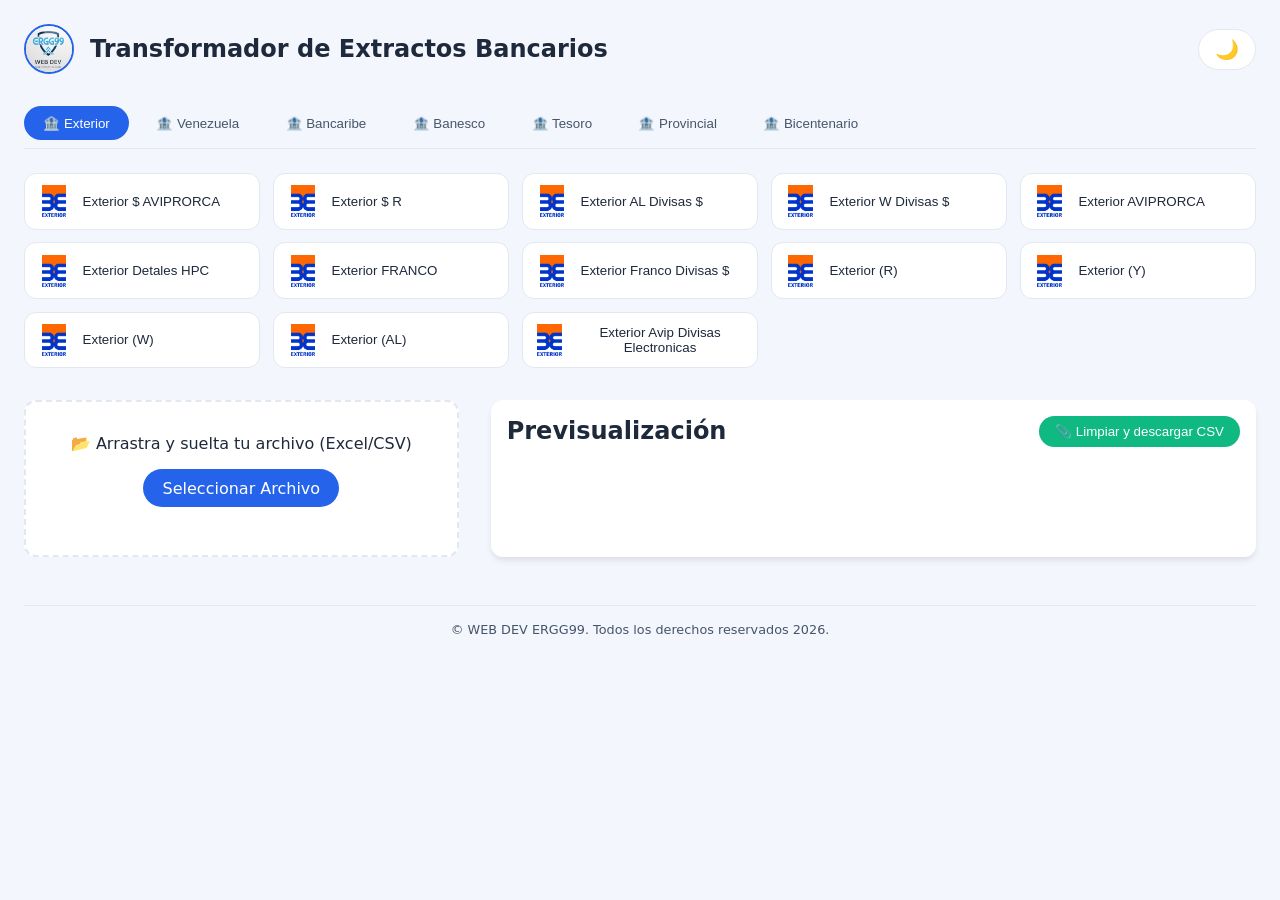
<file: index.html>
<!DOCTYPE html>
<html lang="es">
<head>
    <meta charset="UTF-8">
    <meta name="viewport" content="width=device-width, initial-scale=1.0, user-scalable=yes">
    <link rel="icon" type="image/png" href="static/logos/logo_ergg99.png">
    <title>Transformador de Extractos Bancarios</title>
    <link rel="stylesheet" href="static/styles.css">
    <script src="static/xlsx.full.min.js"></script>
</head>
<body>
    
    <div class="app-container">
        <header>
            <div class="logo-title">
                <img src="static/logos/logo_ergg99.png" alt="" class="logo-ergg99" aria-hidden="true">
                <h1>Transformador de Extractos Bancarios</h1>
            </div>
            <button id="darkModeToggle" class="dark-toggle" aria-label="Cambiar tema de color">🌙</button>
        </header>

        <nav class="tab-bar" aria-label="Selección de Banco">
            <button class="tab-btn active" data-tab="exterior">🏦 Exterior</button>
            <button class="tab-btn" data-tab="venezuela">🏦 Venezuela</button>
            <button class="tab-btn" data-tab="bancaribe">🏦 Bancaribe</button>
            <button class="tab-btn" data-tab="banesco">🏦 Banesco</button>
            <button class="tab-btn" data-tab="tesoro">🏦 Tesoro</button>
            <button class="tab-btn" data-tab="provincial">🏦 Provincial</button>
            <button class="tab-btn" data-tab="bicentenario">🏦 Bicentenario</button>
            
        </nav>

        <main>
            <div id="tab-exterior" class="tab-content active">
                <div class="buttons-grid">
                    <button class="transform-btn" data-structure="1.1-Exterior $ AVIPRORCA">
                        <img src="static/logos/banco-exterior-ve-logo.png" alt="">
                        <span>Exterior $ AVIPRORCA</span>
                    </button>
                    <button class="transform-btn" data-structure="2-Exterior R Divisas $">
                        <img src="static/logos/banco-exterior-ve-logo.png" alt="">
                        <span>Exterior $ R</span>
                    </button>
                    <button class="transform-btn" data-structure="2-Exterior AL Divisas $">
                        <img src="static/logos/banco-exterior-ve-logo.png" alt="">
                        <span>Exterior AL Divisas $</span>
                    </button>
                    <button class="transform-btn" data-structure="2-Exterior W Divisas $">
                        <img src="static/logos/banco-exterior-ve-logo.png" alt="">
                        <span>Exterior W Divisas $</span>
                    </button>
                    <button class="transform-btn" data-structure="1-ExteriorAVIPRORCA">
                        <img src="static/logos/banco-exterior-ve-logo.png" alt="">
                        <span>Exterior AVIPRORCA</span>
                    </button>
                    <button class="transform-btn" data-structure="1-ExteriorDetalesHPC">
                        <img src="static/logos/banco-exterior-ve-logo.png" alt="">
                        <span>Exterior Detales HPC</span>
                    </button>
                    <button class="transform-btn" data-structure="2-ExteriorFRANCO">
                        <img src="static/logos/banco-exterior-ve-logo.png" alt="">
                        <span>Exterior FRANCO</span>
                    </button> 
                    <button class="transform-btn" data-structure="2.1-ExteriorFRANCODivisas$">
                        <img src="static/logos/banco-exterior-ve-logo.png" alt="">
                        <span>Exterior Franco Divisas $</span>
                    </button>
                    <button class="transform-btn" data-structure="2-Exterior(R)">
                        <img src="static/logos/banco-exterior-ve-logo.png" alt="">
                        <span>Exterior (R)</span>
                    </button>
                    <button class="transform-btn" data-structure="2-Exterior(Y)">
                        <img src="static/logos/banco-exterior-ve-logo.png" alt="">
                        <span>Exterior (Y)</span>
                    </button>
                    <button class="transform-btn" data-structure="2-Exterior(W)">
                        <img src="static/logos/banco-exterior-ve-logo.png" alt="">
                        <span>Exterior (W)</span>
                    </button>
                    <button class="transform-btn" data-structure="2-Exterior(AL)">
                        <img src="static/logos/banco-exterior-ve-logo.png" alt="">
                        <span>Exterior (AL)</span>
                    </button>
                    <button class="transform-btn" data-structure="1.2-Exterior Avip Divisas Electronicas">
                        <img src="static/logos/banco-exterior-ve-logo.png" alt="">
                        <span>Exterior Avip Divisas Electronicas</span>
                    </button>
                </div>
            </div>

            <div id="tab-venezuela" class="tab-content">
                <div class="buttons-grid">
                    <button class="transform-btn" data-structure="3-VenezuelaAVIPRORCA">
                        <img src="static/logos/bdv-banco-de-venezuela-logo.png" alt="">
                        <span>Venezuela AVIPRORCA</span>
                    </button>
                    <button class="transform-btn" data-structure="3-VenezuelaDetalesHPC">
                        <img src="static/logos/bdv-banco-de-venezuela-logo.png" alt="">
                        <span>Venezuela Detales HPC</span>
                    </button>
                </div>
            </div>

            <div id="tab-bancaribe" class="tab-content">
                <div class="buttons-grid">
                    <button class="transform-btn" data-structure="4-BancaribeAVIPRORCA">
                        <img src="static/logos/bancaribe-logo.png" alt="">
                        <span>Bancaribe AVIPRORCA</span>
                    </button>
                    <button class="transform-btn" data-structure="4-BancaribeDetalesHPC">
                        <img src="static/logos/bancaribe-logo.png" alt="">
                        <span>Bancaribe Detales HPC</span>
                    </button>
                    <button class="transform-btn" data-structure="4.1-BancaribeFranco">
                        <img src="static/logos/bancaribe-logo.png" alt="">
                        <span>Ban Caribe Franco</span>
                    </button>
                    <button class="transform-btn" data-structure="4.2-Bancaribe_Aviprorca_Divisas_$">
                        <img src="static/logos/bancaribe-logo.png" alt="">
                        <span>Ban Caribe Aviprorca Divisas $</span>
                    </button>
                </div>
            </div>

            <div id="tab-banesco" class="tab-content">
                <div class="buttons-grid">
                    <button class="transform-btn" data-structure="5-BanescoAVIPRORCA">
                        <img src="static/logos/Banesco-Logo-.png" alt="">
                        <span>Banesco AVIPRORCA</span>
                    </button>
                    <button class="transform-btn" data-structure="5-BanescoFRANCO">
                        <img src="static/logos/Banesco-Logo-.png" alt="">
                        <span>Banesco FRANCO</span>
                    </button>
                </div>
            </div>

            <div id="tab-tesoro" class="tab-content">
                <div class="buttons-grid">
                    <button class="transform-btn" data-structure="7-Banco_del_TesoroAVIPRORCA">
                        <img src="static/logos/banco-del-tesoro.png" alt="">
                        <span>Banco del Tesoro AVI</span>
                    </button>
                     <button class="transform-btn" data-structure="7.1-Banco_del_TesoroAVIPRORCA$">
                        <img src="static/logos/banco-del-tesoro.png" alt="">
                        <span>Banco del Tesoro Divisas $</span>
                    </button>
                </div>
            </div>
            <div id="tab-provincial" class="tab-content">
                <div class="buttons-grid">
                    <button class="transform-btn" data-structure="6-ProvincialAVIPRORCA">
                        <img src="static/logos/Logo Provincial.png" alt="">
                        <span>Provincial Avi</span>
                    </button>
                </div>
            </div>
            <div id="tab-bicentenario" class="tab-content">
                <div class="buttons-grid">
                    <button class="transform-btn" data-structure="7-bicentenarioAVIPRORCA">
                        <img src="static/logos/bicentenario.png" alt="">
                        <span>Bicentenario Avi</span>
                    </button>
                     </div>
            </div>
        </main>

        <section class="workspace">
            <div id="drop-area">
                <p>📂 Arrastra y suelta tu archivo (Excel/CSV)</p>
                <label class="btn-file">
                    Seleccionar Archivo
                    <input type="file" id="fileElem" accept=".xlsx,.xls,.csv">
                </label>
                <p id="file-info"></p>
            </div>

            <div id="preview-container">
                <div class="preview-header">
                    <h2>Previsualización</h2>
                    <button id="exportBtn" class="export-btn">📎 Limpiar y descargar CSV</button>
                </div>
                <div id="preview">
                    <table id="preview-table">
                        <thead></thead>
                        <tbody></tbody>
                    </table>
                </div>
            </div>
        </section>

        <footer>
            <p>&copy; <span id="current-year"></span> WEB DEV ERGG99. Todos los derechos reservados 2026.</p>
        </footer>
    </div>

    <div id="loading-overlay" class="loading-overlay hidden">
        <div class="loading-spinner">
            <div class="spinner"></div>
            <p>Procesando comparación...</p>
        </div>
    </div>

    <script src="static/script.js" type="module"></script>
</body>
</html>
</file>
<file: static/styles.css>
/* Variables globales (light mode por defecto) */
:root {
  --bg: #f3f6fc;
  --surface: #ffffff;
  --surface-alt: #f8fafc;
  --text: #1e293b;
  --text-muted: #475569;
  --border: #e2e8f0;
  --primary: #2563eb;
  --primary-hover: #1d4ed8;
  --danger: #dc2626;
  --danger-bg: #fef2f2;
  --success: #10b981;
  --shadow-sm: 0 1px 3px rgba(0,0,0,0.05);
  --shadow-md: 0 4px 6px -1px rgba(0,0,0,0.1);
  --radius: 0.75rem;
  --transition: all 0.2s ease;
}

body.dark {
  --bg: #0f172a;
  --surface: #1e293b;
  --surface-alt: #334155;
  --text: #f1f5f9;
  --text-muted: #cbd5e1;
  --border: #334155;
  --primary: #3b82f6;
  --primary-hover: #60a5fa;
}

* {
  margin: 0;
  padding: 0;
  box-sizing: border-box;
}

body {
  font-family: 'Inter', system-ui, -apple-system, 'Segoe UI', Roboto, sans-serif;
  background: var(--bg);
  color: var(--text);
  padding: 1.5rem;
  transition: var(--transition);
}

.app-container {
  max-width: 1600px;
  margin: 0 auto;
}

/* Header */
header {
  display: flex;
  justify-content: space-between;
  align-items: center;
  margin-bottom: 2rem;
  flex-wrap: wrap;
  gap: 1rem;
}
.logo-title {
  display: flex;
  align-items: center;
  gap: 1rem;
}
.logo-ergg99 {
  width: 50px;
  height: 50px;
  border-radius: 50%;
  border: 2px solid var(--primary);
}
h1 {
  font-size: 1.5rem;
  font-weight: 600;
}
.dark-toggle {
  background: var(--surface);
  border: 1px solid var(--border);
  border-radius: 2rem;
  padding: 0.5rem 1rem;
  cursor: pointer;
  font-size: 1.2rem;
}

/* Tabs */
.tab-bar {
  display: flex;
  gap: 0.5rem;
  flex-wrap: wrap;
  margin-bottom: 1.5rem;
  border-bottom: 1px solid var(--border);
  padding-bottom: 0.5rem;
}
.tab-btn {
  background: transparent;
  border: none;
  padding: 0.6rem 1.2rem;
  font-weight: 500;
  border-radius: 2rem;
  cursor: pointer;
  transition: var(--transition);
  color: var(--text-muted);
}
.tab-btn.active {
  background: var(--primary);
  color: white;
}
.tab-content {
  display: none;
}
.tab-content.active {
  display: block;
}

/* Grid de botones */
.buttons-grid {
  display: grid;
  grid-template-columns: repeat(auto-fill, minmax(200px, 1fr));
  gap: 0.8rem;
  margin-bottom: 2rem;
}
.transform-btn {
  background: var(--surface);
  border: 1px solid var(--border);
  border-radius: var(--radius);
  padding: 0.7rem 0.8rem;
  display: flex;
  align-items: center;
  gap: 0.8rem;
  cursor: pointer;
  transition: var(--transition);
  font-weight: 500;
  color: var(--text);
}
.transform-btn img {
  width: 32px;
  height: 32px;
  object-fit: contain;
}
.transform-btn:hover {
  transform: translateY(-2px);
  box-shadow: var(--shadow-md);
  border-color: var(--primary);
}

/* Área de trabajo */
.workspace {
  display: flex;
  flex-wrap: wrap;
  gap: 2rem;
  margin-top: 1rem;
}
#drop-area {
  flex: 1;
  min-width: 250px;
  background: var(--surface);
  border: 2px dashed var(--border);
  border-radius: var(--radius);
  padding: 2rem;
  text-align: center;
  transition: var(--transition);
}
#drop-area.highlight {
  border-color: var(--primary);
  background: rgba(37, 99, 235, 0.05);
}
.btn-file {
  display: inline-block;
  background: var(--primary);
  color: white;
  padding: 0.6rem 1.2rem;
  border-radius: 2rem;
  cursor: pointer;
  margin-top: 1rem;
  font-weight: 500;
}
.btn-file input {
  display: none;
}
#file-info {
  margin-top: 1rem;
  font-size: 0.9rem;
  color: var(--text-muted);
}

#preview-container {
  flex: 2;
  background: var(--surface);
  border-radius: var(--radius);
  box-shadow: var(--shadow-md);
  overflow: auto;
  padding: 1rem;
}
.preview-header {
  display: flex;
  justify-content: space-between;
  align-items: center;
  margin-bottom: 1rem;
  flex-wrap: wrap;
  gap: 0.5rem;
}
.export-btn {
  background: var(--success);
  color: white;
  border: none;
  padding: 0.5rem 1rem;
  border-radius: 2rem;
  cursor: pointer;
  font-weight: 500;
}
#preview {
  overflow-x: auto;
  max-height: 500px;
}
#preview-table {
  width: 100%;
  border-collapse: collapse;
  font-size: 0.85rem;
}
#preview-table th {
  background: var(--surface-alt);
  padding: 0.75rem;
  position: sticky;
  top: 0;
  border-bottom: 2px solid var(--border);
  text-align: left;
}
#preview-table td {
  padding: 0.5rem 0.75rem;
  border-bottom: 1px solid var(--border);
  white-space: nowrap;
}
#preview-table tr:hover {
  background: var(--surface-alt);
}
.duplicado {
  background-color: var(--danger-bg);
  color: var(--danger);
  font-weight: bold;
}

/* Footer */
footer {
  text-align: center;
  margin-top: 3rem;
  padding-top: 1rem;
  border-top: 1px solid var(--border);
  font-size: 0.8rem;
  color: var(--text-muted);
}

/* Loading overlay */
#loading-overlay {
  position: fixed;
  top: 0;
  left: 0;
  width: 100%;
  height: 100%;
  background: rgba(0, 0, 0, 0.7);
  display: flex; /* Su visualización base es flex */
  justify-content: center;
  align-items: center;
  z-index: 9999;
  transition: opacity 0.2s ease;
}

/* CLASE CRÍTICA DE CONTROL DE ESTADO: Oculta el elemento de forma absoluta */
.hidden {
  display: none !important;
}

.loading-spinner {
  background: var(--surface);
  padding: 2rem;
  border-radius: var(--radius);
  text-align: center;
}

/* Toast */
.toast {
  position: fixed;
  bottom: 2rem;
  right: 2rem;
  background: #1e293b;
  color: white;
  padding: 0.75rem 1.5rem;
  border-radius: 2rem;
  font-size: 0.9rem;
  z-index: 10000;
  animation: fadeInOut 3s ease;
  box-shadow: var(--shadow-md);
}
body.dark .toast {
  background: #f1f5f9;
  color: #0f172a;
}
@keyframes fadeInOut {
  0% { opacity: 0; transform: translateY(20px); }
  10% { opacity: 1; transform: translateY(0); }
  90% { opacity: 1; }
  100% { opacity: 0; visibility: hidden; }
}

/* Responsive */
@media (max-width: 768px) {
  body { padding: 1rem; }
  .workspace { flex-direction: column; }
  .buttons-grid { grid-template-columns: 1fr; }
  .tab-btn { padding: 0.4rem 0.8rem; font-size: 0.8rem; }
  h1 { font-size: 1.2rem; }
}
</file>
